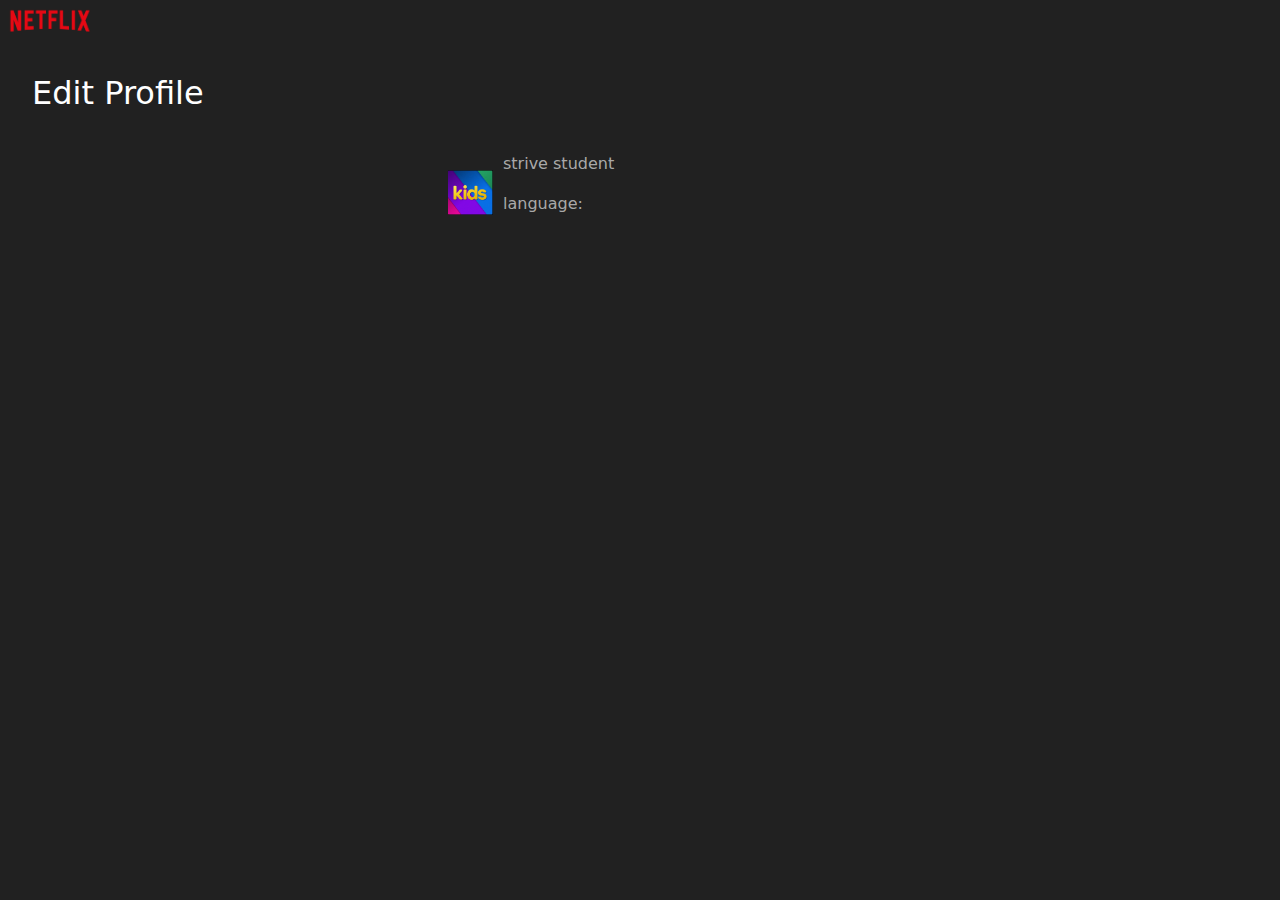
<file: index.html>
<!DOCTYPE html>
<html lang="en">
  <head>
    <meta charset="utf-8" />
    <meta name="viewport" content="width=device-width, initial-scale=1" />
    <title>Netflix Profile</title>
    <link
      href="https://cdn.jsdelivr.net/npm/bootstrap@5.3.3/dist/css/bootstrap.min.css"
      rel="stylesheet"
      integrity="sha384-QWTKZyjpPEjISv5WaRU9OFeRpok6YctnYmDr5pNlyT2bRjXh0JMhjY6hW+ALEwIH"
      crossorigin="anonymous"
    />
    <link rel="stylesheet" href="https://cdn.jsdelivr.net/npm/bootstrap-icons@1.11.3/font/bootstrap-icons.min.css" />
    <link rel="stylesheet" href="style.css" />
  </head>
  <body>
    <header>
      <div class="logo"><img src="./assets/netflix_logo.png" alt="netflix_logo" /></div>
    </header>

    <section>
      <div>
        <div><h1>Edit Profile</h1></div>
        <div>
          <div class="containerP">
            <div class="fotoP"><img src="./assets/kids_icon.png" alt="" /></div>
            <div class="dati">
              <p>strive student</p>
              <p>language:</p>
            </div>
          </div>
        </div>
      </div>
    </section>
  </body>
</html>
</file>
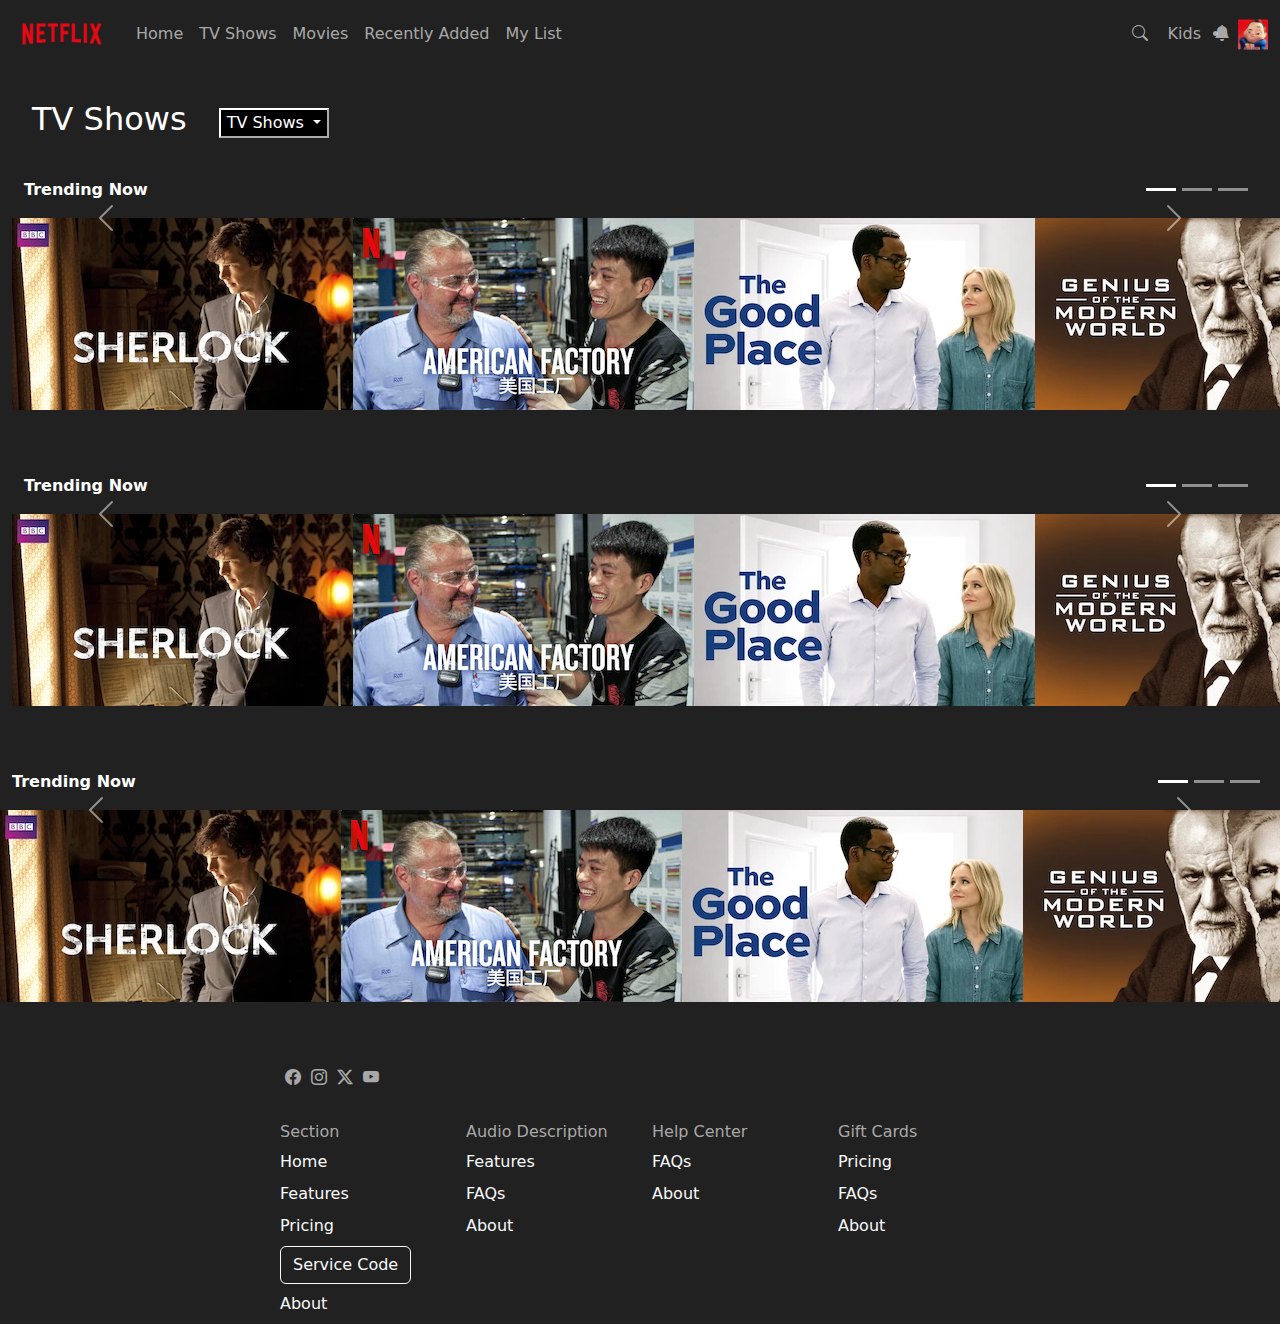
<file: netflix.html>
<!DOCTYPE html>
<html lang="en">
  <head>
    <meta charset="utf-8" />
    <meta name="viewport" content="width=device-width, initial-scale=1" />
    <title>Netflix Clone</title>
    <link
      href="https://cdn.jsdelivr.net/npm/bootstrap@5.3.3/dist/css/bootstrap.min.css"
      rel="stylesheet"
      integrity="sha384-QWTKZyjpPEjISv5WaRU9OFeRpok6YctnYmDr5pNlyT2bRjXh0JMhjY6hW+ALEwIH"
      crossorigin="anonymous"
    />
    <link rel="stylesheet" href="https://cdn.jsdelivr.net/npm/bootstrap-icons@1.11.3/font/bootstrap-icons.min.css" />
    <link rel="stylesheet" href="style.css" />
  </head>
  <body>
    <nav class="navbar navbar-expand-lg netflix-navbar .text-body-tertiary">
      <div class="container-fluid">
        <a class="navbar-brand" href="#"><img src="assets/netflix_logo.png" alt="netflix_logo" /></a>
        <button
          class="navbar-toggler"
          type="button"
          data-bs-toggle="collapse"
          data-bs-target="#navbarSupportedContent"
          aria-controls="navbarSupportedContent"
          aria-expanded="false"
          aria-label="Toggle navigation"
        >
          <span class="bi bi-search"></span>
        </button>
        <div class="collapse navbar-collapse" id="navbarSupportedContent">
          <ul class="navbar-nav me-auto mb-2 mb-lg-0">
            <li class="nav-item">
              <a class="nav-link" href="#">Home</a>
            </li>
            <li class="nav-item dropdown">
              <a
                class="nav-link dropdown-toggle"
                href="#"
                role="button"
                data-bs-toggle="dropdown"
                aria-expanded="false"
              >
                TV Shows
              </a>
              <ul class="dropdown-menu">
                <li><a class="dropdown-item" href="#">Action</a></li>
                <li><a class="dropdown-item" href="#">Drama</a></li>
                <li><a class="dropdown-item" href="#">Comedy</a></li>
                <li><a class="dropdown-item" href="#">Anime</a></li>
                <li><a class="dropdown-item" href="#">Fantasy</a></li>
              </ul>
            </li>
            <li class="nav-item dropdown">
              <a
                class="nav-link dropdown-toggle"
                href="#"
                role="button"
                data-bs-toggle="dropdown"
                aria-expanded="false"
              >
                Movies
              </a>
              <ul class="dropdown-menu">
                <li><a class="dropdown-item" href="#">Action</a></li>
                <li><a class="dropdown-item" href="#">Drama</a></li>
                <li><a class="dropdown-item" href="#">Comedy</a></li>
                <li><a class="dropdown-item" href="#">Anime</a></li>
                <li><a class="dropdown-item" href="#">Fantasy</a></li>
              </ul>
            </li>
            <li class="nav-item">
              <a class="nav-link" href="#">Recently Added</a>
            </li>
            <li class="nav-item">
              <a class="nav-link" href="#">My List</a>
            </li>
          </ul>

          <form class="d-flex" role="search">
            <button class="btn btn-outline-success" type="submit"><i class="bi bi-search"></i></button>
          </form>
          <a class="kids" href="#">Kids</a>
          <i class="bi bi-bell-fill"></i>
          <li class="nav-item dropdown">
            <a class="nav-link dropdown-toggle" href="#" role="button" data-bs-toggle="dropdown" aria-expanded="false">
              <div class="profile"><img src="./assets/avatar.png" alt="avatar" /></div>
            </a>
            <ul class="dropdown-menu">
              <li><a class="dropdown-item" href="./index.html">Profilo</a></li>
              <li><a class="dropdown-item" href="#">Drama</a></li>
            </ul>
          </li>
        </div>
      </div>
    </nav>

    <section>
      <div class="left d-flex align-items-center">
        <h1>TV Shows</h1>
        <div class="dropdown">
          <button class="btn-secondary dropdown-toggle" type="button" data-bs-toggle="dropdown" aria-expanded="false">
            TV Shows
          </button>
          <ul class="dropdown-menu">
            <li><a class="dropdown-item" href="#">Action</a></li>
            <li><a class="dropdown-item" href="#">Drama</a></li>
            <li><a class="dropdown-item" href="#">Comedy</a></li>
            <li><a class="dropdown-item" href="#">Anime</a></li>
            <li><a class="dropdown-item" href="#">Fantasy</a></li>
          </ul>
        </div>
      </div>
    </section>
    <div class="boxMovies container-fluid">
      <section class="container-fluid slider">
        <div class="d-flex justify-content-between">
          <p class="text-white"><b> Trending Now</b></p>

          <div class="carousel-indicators">
            <button
              type="button"
              data-bs-target="#carouselExampleIndicators"
              data-bs-slide-to="0"
              class="active"
              aria-current="true"
              aria-label="Slide 1"
            ></button>
            <button
              type="button"
              data-bs-target="#carouselExampleIndicators"
              data-bs-slide-to="1"
              aria-label="Slide 2"
            ></button>
            <button
              type="button"
              data-bs-target="#carouselExampleIndicators"
              data-bs-slide-to="2"
              aria-label="Slide 3"
            ></button>
          </div>
        </div>
      </section>
      <div class="Movies">
        <div id="carouselExampleIndicators" class="carousel slide">
          <div class="carousel-inner" style="position: relative; overflow: visible">
            <div class="carousel-item active">
              <section class="d-flex" style="position: absolute">
                <img src="./assets/media/media0.webp" alt="0" />
                <img src="./assets/media/media1.jpg" alt="1" />
                <img src="./assets/media/media2.webp" alt="2" />
                <img src="./assets/media/media3.webp" alt="3" />
                <img src="./assets/media/media4.jpg" alt="4" />
              </section>
            </div>
            <div class="carousel-item">
              <section class="d-flex" style="position: absolute">
                <img src="./assets/media/media5.webp" alt="5" />
                <img src="./assets/media/media6.jpg" alt="6" />
                <img src="./assets/media/media7.webp" alt="7" />
                <img src="./assets/media/media8.webp" alt="8" />
                <img src="./assets/media/media9.jpg" alt="9" />
              </section>
            </div>
            <div class="carousel-item">
              <section class="d-flex" style="position: absolute">
                <img src="./assets/media/media10.jpg" alt="10" />
                <img src="./assets/media/media11.jpg" alt="11" />
                <img src="./assets/media/media12.jpg" alt="12" />
                <img src="./assets/media/media13.jpg" alt="13" />
                <img src="./assets/media/media14.webp" alt="14" />
              </section>
            </div>
          </div>
          <button
            class="carousel-control-prev"
            type="button"
            data-bs-target="#carouselExampleIndicators"
            data-bs-slide="prev"
          >
            <span class="carousel-control-prev-icon" aria-hidden="true"></span>
            <span class="visually-hidden">Previous</span>
          </button>
          <button
            class="carousel-control-next"
            type="button"
            data-bs-target="#carouselExampleIndicators"
            data-bs-slide="next"
          >
            <span class="carousel-control-next-icon" aria-hidden="true"></span>
            <span class="visually-hidden">Next</span>
          </button>
        </div>
      </div>
    </div>
    <div class="boxMovies2 container-fluid">
      <section class="container-fluid slider">
        <div class="d-flex justify-content-between">
          <p class="text-white"><b> Trending Now</b></p>

          <div class="carousel-indicators">
            <button
              type="button"
              data-bs-target="#carouselExampleIndicators2"
              data-bs-slide-to="0"
              class="active"
              aria-current="true"
              aria-label="Slide 1"
            ></button>
            <button
              type="button"
              data-bs-target="#carouselExampleIndicators2"
              data-bs-slide-to="1"
              aria-label="Slide 2"
            ></button>
            <button
              type="button"
              data-bs-target="#carouselExampleIndicators2"
              data-bs-slide-to="2"
              aria-label="Slide 3"
            ></button>
          </div>
        </div>
      </section>
      <div class="Movies">
        <div id="carouselExampleIndicators2" class="carousel slide">
          <div class="carousel-inner" style="position: relative; overflow: visible">
            <div class="carousel-item active">
              <section class="d-flex" style="position: absolute">
                <img src="./assets/media/media0.webp" alt="0" />
                <img src="./assets/media/media1.jpg" alt="1" />
                <img src="./assets/media/media2.webp" alt="2" />
                <img src="./assets/media/media3.webp" alt="3" />
                <img src="./assets/media/media4.jpg" alt="4" />
              </section>
            </div>
            <div class="carousel-item">
              <section class="d-flex" style="position: absolute">
                <img src="./assets/media/media5.webp" alt="5" />
                <img src="./assets/media/media6.jpg" alt="6" />
                <img src="./assets/media/media7.webp" alt="7" />
                <img src="./assets/media/media8.webp" alt="8" />
                <img src="./assets/media/media9.jpg" alt="9" />
              </section>
            </div>
            <div class="carousel-item">
              <section class="d-flex" style="position: absolute">
                <img src="./assets/media/media10.jpg" alt="10" />
                <img src="./assets/media/media11.jpg" alt="11" />
                <img src="./assets/media/media12.jpg" alt="12" />
                <img src="./assets/media/media13.jpg" alt="13" />
                <img src="./assets/media/media14.webp" alt="14" />
              </section>
            </div>
          </div>
          <button
            class="carousel-control-prev"
            type="button"
            data-bs-target="#carouselExampleIndicators2"
            data-bs-slide="prev"
          >
            <span class="carousel-control-prev-icon" aria-hidden="true"></span>
            <span class="visually-hidden">Previous</span>
          </button>
          <button
            class="carousel-control-next"
            type="button"
            data-bs-target="#carouselExampleIndicators2"
            data-bs-slide="next"
          >
            <span class="carousel-control-next-icon" aria-hidden="true"></span>
            <span class="visually-hidden">Next</span>
          </button>
        </div>
      </div>
    </div>
    <div class="boxMovies3">
      <section class="container-fluid slider">
        <div class="d-flex justify-content-between">
          <p class="text-white"><b> Trending Now</b></p>

          <div class="carousel-indicators">
            <button
              type="button"
              data-bs-target="#carouselExampleIndicators3"
              data-bs-slide-to="0"
              class="active"
              aria-current="true"
              aria-label="Slide 1"
            ></button>
            <button
              type="button"
              data-bs-target="#carouselExampleIndicators3"
              data-bs-slide-to="1"
              aria-label="Slide 2"
            ></button>
            <button
              type="button"
              data-bs-target="#carouselExampleIndicators3"
              data-bs-slide-to="2"
              aria-label="Slide 3"
            ></button>
          </div>
        </div>
      </section>
      <div class="Movies">
        <div id="carouselExampleIndicators3" class="carousel slide">
          <div class="carousel-inner" style="position: relative; overflow: visible">
            <div class="carousel-item active">
              <section class="d-flex" style="position: absolute">
                <img src="./assets/media/media0.webp" alt="0" />
                <img src="./assets/media/media1.jpg" alt="1" />
                <img src="./assets/media/media2.webp" alt="2" />
                <img src="./assets/media/media3.webp" alt="3" />
                <img src="./assets/media/media4.jpg" alt="4" />
              </section>
            </div>
            <div class="carousel-item">
              <section class="d-flex" style="position: absolute">
                <img src="./assets/media/media5.webp" alt="5" />
                <img src="./assets/media/media6.jpg" alt="6" />
                <img src="./assets/media/media7.webp" alt="7" />
                <img src="./assets/media/media8.webp" alt="8" />
                <img src="./assets/media/media9.jpg" alt="9" />
              </section>
            </div>
            <div class="carousel-item">
              <section class="d-flex" style="position: absolute">
                <img src="./assets/media/media10.jpg" alt="10" />
                <img src="./assets/media/media11.jpg" alt="11" />
                <img src="./assets/media/media12.jpg" alt="12" />
                <img src="./assets/media/media13.jpg" alt="13" />
                <img src="./assets/media/media14.webp" alt="14" />
              </section>
            </div>
          </div>
          <button
            class="carousel-control-prev"
            type="button"
            data-bs-target="#carouselExampleIndicators3"
            data-bs-slide="prev"
          >
            <span class="carousel-control-prev-icon" aria-hidden="true"></span>
            <span class="visually-hidden">Previous</span>
          </button>
          <button
            class="carousel-control-next"
            type="button"
            data-bs-target="#carouselExampleIndicators3"
            data-bs-slide="next"
          >
            <span class="carousel-control-next-icon" aria-hidden="true"></span>
            <span class="visually-hidden">Next</span>
          </button>
        </div>
      </div>
    </div>

    <footer>
      <div class="container footer">
        <div class="row justify-content-center" style="margin-inline: auto">
          <div class="col-2"></div>
          <div class="col-2">
            <div class="icone">
              <i class="bi bi-facebook"></i>
              <i class="bi bi-instagram"></i>
              <i class="bi bi-twitter-x"></i>
              <i class="bi bi-youtube"></i>
            </div>
          </div>
          <div class="col-2"></div>
          <div class="col-2"></div>
          <div class="col-2"></div>
          <div class="col-2"></div>
        </div>

        <div class="row justify-content-center" style="margin-inline: auto">
          <div class="col-2" style="display: none">1</div>
          <div class="col-2">
            <h5>Section</h5>
            <ul class="nav flex-column">
              <li class="nav-item mb-2"><a href="#" class="nav-link p-0 text-light">Home</a></li>
              <li class="nav-item mb-2"><a href="#" class="nav-link p-0 text-light">Features</a></li>
              <li class="nav-item mb-2"><a href="#" class="nav-link p-0 text-light">Pricing</a></li>
              <li class="nav-item mb-2">
                <a href="#" class="nav-link p-0 text-light"
                  ><button type="button" class="btn btn-outline-light">Service Code</button></a
                >
              </li>
              <li class="nav-item mb-2"><a href="#" class="nav-link p-0 text-light">About</a></li>
            </ul>
          </div>
          <div class="col-2">
            <h5>Audio Description</h5>
            <ul class="nav flex-column">
              <li class="nav-item mb-2"><a href="#" class="nav-link p-0 text-light">Features</a></li>

              <li class="nav-item mb-2"><a href="#" class="nav-link p-0 text-light">FAQs</a></li>
              <li class="nav-item mb-2"><a href="#" class="nav-link p-0 text-light">About</a></li>
            </ul>
          </div>
          <div class="col-2">
            <h5>Help Center</h5>
            <ul class="nav flex-column">
              <li class="nav-item mb-2"><a href="#" class="nav-link p-0 text-light">FAQs</a></li>
              <li class="nav-item mb-2"><a href="#" class="nav-link p-0 text-light">About</a></li>
            </ul>
          </div>
          <div class="col-2">
            <h5>Gift Cards</h5>
            <ul class="nav flex-column">
              <li class="nav-item mb-2"><a href="#" class="nav-link p-0 text-light">Pricing</a></li>
              <li class="nav-item mb-2"><a href="#" class="nav-link p-0 text-light">FAQs</a></li>
              <li class="nav-item mb-2"><a href="#" class="nav-link p-0 text-light">About</a></li>
            </ul>
          </div>
          <div class="col-2" style="display: none">6</div>
        </div>
      </div>
    </footer>
    <script
      src="https://cdn.jsdelivr.net/npm/bootstrap@5.3.3/dist/js/bootstrap.bundle.min.js"
      integrity="sha384-YvpcrYf0tY3lHB60NNkmXc5s9fDVZLESaAA55NDzOxhy9GkcIdslK1eN7N6jIeHz"
      crossorigin="anonymous"
    ></script>
  </body>
</html>
</file>
<file: style.css>
body {
  background-color: rgb(33, 33, 33);
  overflow-x: hidden;
  color: rgb(206 206 206 / 80%);
}
h1 {
  color: white;
  padding: 1em;
  font-size: 2rem;
}
/*nav-bar*/
.logo img {
  width: 100px;
}
.netflix-navbar {
  background-color: rgb(33, 33, 33);
}
navbar-nav me-auto mb-2 mb-lg-0 {
  color: rgb(206 206 206 / 80%);
}

.navbar-nav .nav-link.active,
.navbar-nav .nav-link.show {
  color: rgb(206 206 206 / 80%);
}
.nav-link:hover {
  color: white;
}

.netflix-navbar a {
  color: rgb(206 206 206 / 80%);
}

.navbar-brand img {
  width: 100px;
}
a.nav-link {
  color: rgb(206 206 206 / 80%);
}
nav-link.dropdown-toggle {
  color: rgb(206 206 206 / 80%);
}
a.nav-link.dropdown-toggle.dropdown-toggle::after {
  content: none;
}
.dropdown-menu.show {
  background-color: rgb(33, 33, 33);
}
i {
  color: rgb(206 206 206 / 80%);
}
a.kids {
  padding: 8px;
  text-decoration: none;
}
.profile {
  width: 30px;
  height: 30px;
  background-color: grey;
  border-radius: 2px;
  margin-left: 8px;
}
.profile img {
  width: 100%;
}
.containerP {
  width: 30%;
  margin-inline: auto;
  display: flex;
  align-items: center;
}
.fotoP img {
  width: 45px;
  height: 45px;
  margin-right: 10px;
}
.dropdown-menu {
  right: 0;
}
.bi::before,
[class*=" bi-"]::before,
[class^="bi-"]::before {
  color: rgb(206 206 206 / 80%);
}
button.navbar-toggler {
  border: none;
}
.btn.btn-outline-success {
  border: none;
}

/*section*/

section button {
  background-color: black;
  color: white;
  border-color: white;
}
section ul.dropdown-menu.show {
  background-color: lightgray;
  opacity: 70%;
}

/*movies*/

.carousel-indicators {
  position: unset;
  margin-right: 5px;
}
.boxMovies,
.boxMovies2,
.boxMovies3 {
  margin-bottom: 16em;
}

/*footer*/
i {
  margin-left: 5px;
}
.icone {
  margin-bottom: 2em;
}
h5 {
  font-size: 1rem;
}
footer.row {
  display: flex;
  flex-wrap: wrap;
}

@media screen and (max-width: 500px) {
  footer {
    flex: 0 0 auto;
    margin-inline: auto;
    width: 0;
    font-size: x-small;
    text-align: center;
  }
  .btn-outline-light {
    font-size: x-small;
    text-align: center;
  }
  h5 {
    font-size: small;
  }

  .row {
    max-width: fit-content;
  }
}
</file>
